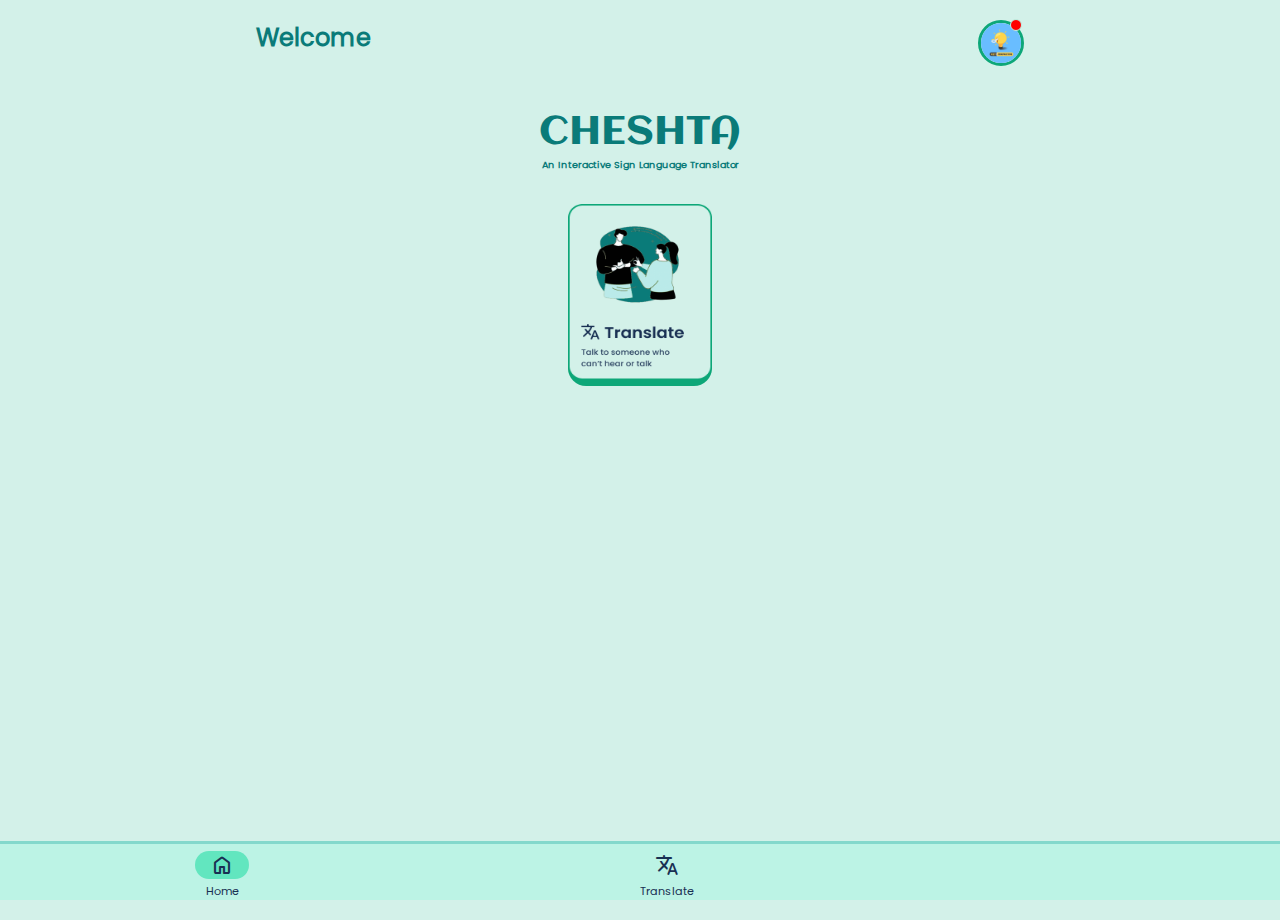
<file: sanket/Indian-Sign-Language-Recognition-System/index.html>
<!DOCTYPE html>
<html lang="en">

<head>
    <!-- meta tags -->
    <meta charset="UTF-8">
    <meta http-equiv="X-UA-Compatible" content="IE=edge">
    <meta name="viewport" content="width=device-width, initial-scale=1.0">
    <meta name="theme-color" content="#0A7B79" />

    <!-- required -->
    <link rel="icon" type="image/png" href="assets/images/sanket-logo.png">
    <title>Sanket - Home</title>

    <!-- page loader stuff -->
    <style>
        #loader {
            width: 70px;
            height: 70px;
            animation: spin 1s linear infinite;
        }
        
        @keyframes spin {
            100% {
                transform: rotate(360deg);
            }
        }
        
        .center {
            position: absolute;
            top: 0;
            bottom: 0;
            left: 0;
            right: 0;
            margin: auto;
        }
    </style>
    <script>
        // temp page redirect to actual up domain
        // window.location.href = "https://sanket.key2innovation.repl.co/";
        document.onreadystatechange = function() {
            if (document.readyState !== "complete") {
                document.querySelector(
                    "body").style.visibility = "hidden";
                document.querySelector(
                    "#loader").style.visibility = "visible";
            } else {
                document.querySelector(
                    "#loader").style.display = "none";
                document.querySelector(
                    "body").style.visibility = "visible";
            }
        };
    </script>
    <!-- custom styles -->
    <link rel="stylesheet" href="style.css">
    <!-- fonts-import -->
    <!-- <link rel="preconnect" href="https://fonts.googleapis.com">
    <link rel="preconnect" href="https://fonts.gstatic.com" crossorigin>
    <link href="https://fonts.googleapis.com/css2?family=Aclonica&family=Poppins:wght@400;500;600&display=swap" rel="stylesheet"> -->
    <!-- icons -->
    <link rel="stylesheet" href="https://fonts.googleapis.com/css2?family=Material+Symbols+Rounded:opsz,wght,FILL,GRAD@48,400,1,0" />

    <!-- sw/pwa -->
    <link rel="manifest" href="manifest.webmanifest" />
    <script>
        if ("serviceWorker" in navigator) {
            window.addEventListener("load", () => {
                navigator.serviceWorker && navigator.serviceWorker.register("sw.js");
            });
        }
    </script>

</head>

<body>
    <!-- loader -->
    <img src="assets/images/sanket-logo.png" id="loader" class="center" alt="loader" srcset="">
    <!-- top navbar cum header -->
    <nav>
        <div class="nav-cointainer">
            <div class="nav-left-content-wrapper">
                <h2>Welcome</h3>
                    <!--<h4>@Key2Innovation</h4>-->
                    <div id="user-name-underline"></div>
            </div>
            <div class="nav-right-content-wrapper">
                <a href="/">
                    <img id="user-pfp" src="assets/images/demo-pfp.png">
                    <span class="notification-badge"></span>
                </a>
            </div>
        </div>
    </nav>
    <!-- sanket-heading -->
    <div class="sanket-heading-cointainer">
        <h1 id="heading">CHESHTA</h1>
        <span id="underline"></span>
        <p id="sub-heading">An Interactive Sign Language Translator</p>
    </div>
    <!-- home-option-cards -->
    <div class="home-options-wrapper">
        <div class="row-1">
            <button class="option-card" id="translate-card">
                <img src="assets/images/translate-option-btn-img.png" alt="Translate">
            </button>
            <!--<button class="option-card" id="learn-card">
                <img src="assets/images/learn-option-btn-img.png" alt="Learn">
            </button>
        </div>
        <div class="row-2">
            <button class="option-card" id="contribute-card">
                <img src="assets/images/contribute-option-btn-img.png" alt="Contribute">
            </button>
            <button class="option-card" id="contact-us-card">
                <img src="assets/images/contact-us-option-btn-img.png" alt="Contact Us">
            </button>-->
        </div>
    </div>
    <!-- bottom-nav -->
    <div class="bottom-nav-bar">
        <button class="nav-btn active-nav-btn" id="nav-home">
            <span class="material-symbols-rounded">Home</span>
            <p>Home</p>
        </button>
        <button class="nav-btn" id="nav-translate">
            <span class="material-symbols-rounded">translate</span>
            <p>Translate</p>
        </button>
        <!--<button class="nav-btn" id="nav-settings">
            <span class="material-symbols-rounded">settings_suggest</span>
            <p>Settings</p>
        </button>-->
    </div>
    <script src="app.js"></script>
</body>

</html>
</file>
<file: sanket/Indian-Sign-Language-Recognition-System/style.css>
/*
1. :root variables/values
2. font-face
3. body
4. top navbar cum header
5. sanket heading
6. home option cards
7. bottom navbar
8. media queries (Desktop)
*/


/***************************/


/* root color variables+values */


/**************************/

:root {
    --ultraLightGreen: #D3F1E9;
    --lightGreen: #BCF3E5;
    --brightGreen: #62E6BF;
    --mediumGreen: #0DA778;
    --deepGreen: #0A7B79;
    --navyBlue: #193053;
}


/***************************/


/* font face */


/**************************/

@font-face {
    font-family: "Poppins";
    src: url("./assets/fonts/Poppins-Regular.ttf");
}

@font-face {
    font-family: "Aclonica";
    src: url("./assets/fonts/Aclonica-Regular.ttf");
}


/***************************/


/* global styles */


/**************************/

* {
    font-family: 'Poppins', sans-serif;
    padding: 0;
    margin: 0;
    scroll-behavior: smooth;
}

body {
    background-color: var(--ultraLightGreen) !important;
    min-height: 100vh;
}


/***************************/


/* top navbar cum header */


/**************************/

.nav-cointainer {
    margin-top: 20px;
    display: flex;
    flex-wrap: nowrap;
    align-content: space-between;
    justify-content: space-around;
    align-items: flex-start;
}

.nav-left-content-wrapper {
    margin-right: 3rem;
    text-align: left;
}

.nav-left-content-wrapper h2 {
    text-align: left;
    font-family: 'Poppins', sans-serif;
    font-weight: medium;
    font-size: 1.5rem;
    color: var(--deepGreen);
}

.nav-left-content-wrapper h4 {
    font-family: 'Poppins', sans-serif;
    font-weight: 500;
    font-size: 1rem;
    color: var(--navyBlue);
}


/* #user-name-underline {
    border-bottom: 0.2rem solid var(--deepGreen);
    border-radius: 1rem;
    width: 2.5rem;
} */

.nav-right-content-wrapper {
    position: relative;
}

#user-pfp {
    display: inline-block;
    position: relative;
    margin-left: 3rem;
    max-width: 2.5rem;
    border: var(--mediumGreen) solid 3px;
    border-radius: 50%;
    cursor: pointer;
}

.notification-badge {
    position: absolute;
    width: 10px;
    height: 10px;
    top: -1px;
    right: 2px;
    background: red;
    color: white;
    border-radius: 50%;
    border: 1px solid var(--lightGreen);
}


/***************************/


/* sanket heading */


/**************************/

.sanket-heading-cointainer {
    margin-top: 2.3rem;
    display: flex;
    flex-direction: column;
    align-items: center;
}

.sanket-heading-cointainer h1 {
    font-family: 'Aclonica', sans-serif;
    font-size: 2.5rem;
    font-weight: 400;
    color: var(--deepGreen);
}


/* .sanket-heading-cointainer span {
    margin-top: -0.20rem;
    border-bottom: 0.2rem solid var(--deepGreen);
    border-radius: 1rem;
    width: 5rem;
} */

.sanket-heading-cointainer p {
    margin-top: 3px;
    font-family: 'Poppins', sans-serif;
    font-size: 0.6rem;
    font-weight: 600;
    color: var(--deepGreen);
}


/***************************/


/* home option cards */


/**************************/

.home-options-wrapper {
    /* margin-left: auto; */
    /* margin-right: auto; */
    margin: auto;
    margin-top: 2rem;
    /* width: fit-content; */
    /* height: fit-content; */
    width: 100%;
    min-height: 80%;
    display: grid;
    grid-auto-flow: column;
    grid-template-rows: 1fr 1fr;
    gap: 1rem;
    justify-content: center;
    align-items: center;
}

.option-card {
    margin-left: 0.5rem;
    margin-right: 0.5rem;
}

.option-card img {
    width: 9rem;
    height: 11rem;
}

.option-card {
    display: inline-block;
    border: none;
    background-color: var(--mediumGreen);
    border-radius: 18px;
    transition: background-color 0.25s ease;
}

.option-card:active {
    height: 11rem;
    box-shadow: none;
    transform: translateY(2px);
}

#option-card-3 {
    border: none;
    background-color: none;
}


/***************************/


/* bottom navbar */


/**************************/

.bottom-nav-bar {
    position: fixed;
    bottom: 0;
    display: grid;
    grid-template-columns: auto auto auto;
    grid-template-rows: auto;
    margin: auto;
    margin-top: 20px;
    margin-bottom: 0;
    width: 100%;
    background: var(--lightGreen);
    border-top: 3px solid rgba(1, 157, 146, 0.3);
    padding-top: 7px;
}

.nav-btn {
    display: inline-block;
    left: 0;
    border: none;
    text-align: center;
    color: var(--navyBlue);
    background-color: var(--lightGreen);
}

.nav-btn span {
    border-radius: 18px;
    padding: 2px 15px 2px 15px;
}

.nav-btn p {
    font-size: 0.7rem;
    font-weight: 500;
}

.active-nav-btn span {
    background-color: var(--brightGreen);
}


/***************************/


/* media queries DESKTOP */


/**************************/

@media only screen and (min-width: 1080px) {
    .option-card {
        cursor: pointer;
    }
    .nav-btn {
        cursor: pointer;
    }
    .home-options-wrapper {
        display: flex;
        flex-direction: row;
    }
    .option-card:hover {
        background-color: #193053;
    }
}
</file>
